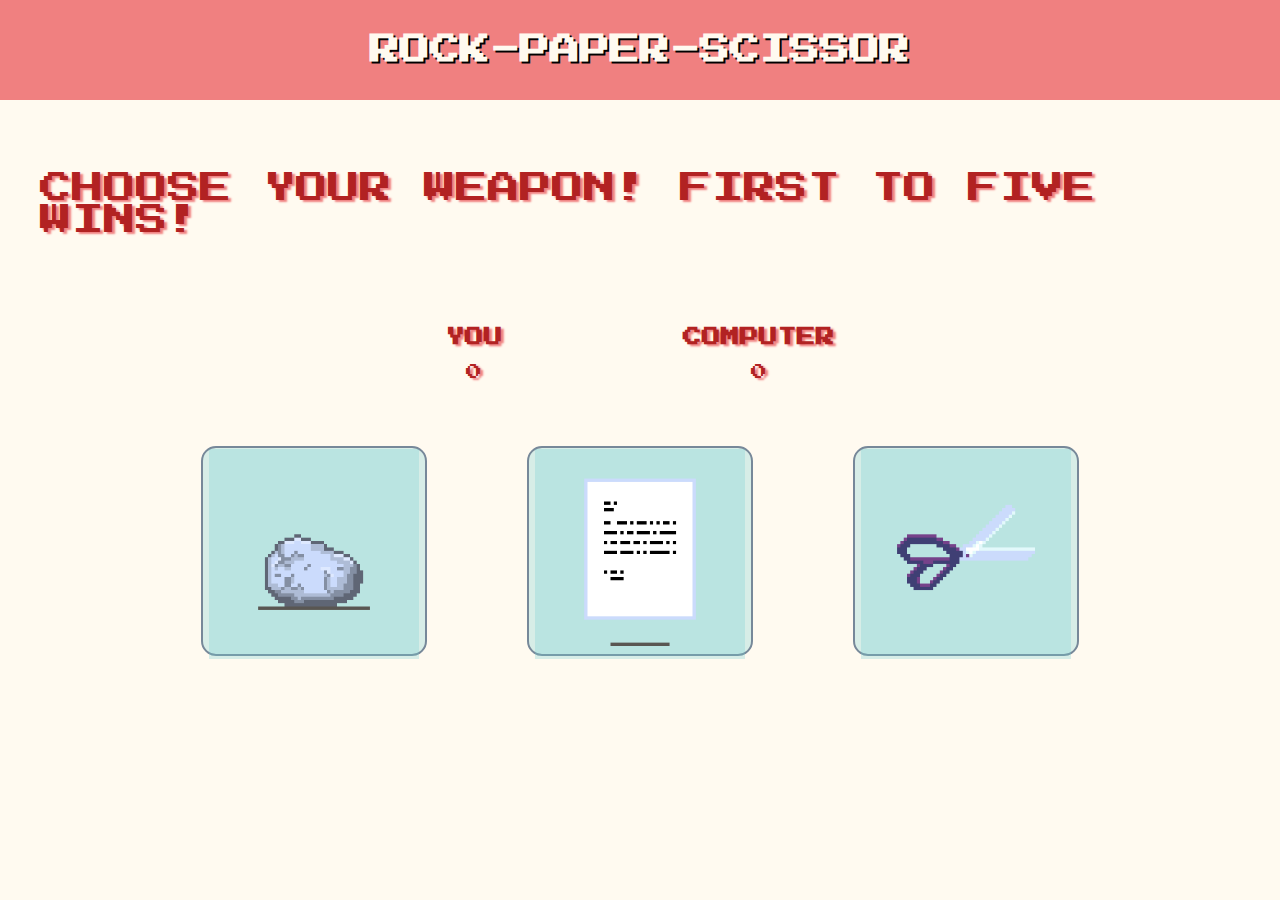
<file: index.html>
<!DOCTYPE html>
<html lang="en">
<head>
    <meta charset="UTF-8">
    <meta http-equiv="X-UA-Compatible" content="IE=edge">
    <meta name="viewport" content="width=device-width, initial-scale=1.0">
    <title>Document</title>
    <link rel="stylesheet" href="./style.css">
    <link rel="preconnect" href="https://fonts.googleapis.com">
    <link rel="preconnect" href="https://fonts.gstatic.com" crossorigin>
    <link href="https://fonts.googleapis.com/css2?family=Press+Start+2P&display=swap" rel="stylesheet">
    <script src="./script.js" defer></script>
</head>
<body>

    <div class="header">
        <h3>ROCK-PAPER-SCISSOR</h3>
    </div>

    <div class="scoreboard">
        <p class="roundWinner"> CHOOSE YOUR WEAPON! FIRST TO FIVE WINS!</p>
        
        <div class="scores">
    
            <div class="you">
                <h3>YOU</h3>
                <p>0</p>
            </div>
    
            <div class="comp">
                <h3>COMPUTER</h3>
                <p>0</p>
    
            </div>
    
        </div>

    </div>

    <div class="allButtons">
        <button><img src="./gifs/rock.gif">ROCK</button>
        <button><img src="./gifs/paper.gif">PAPER</button>
        <button><img src="./gifs/scissors.gif">SCISSOR</button>
    </div>

</body>
</html>
</file>
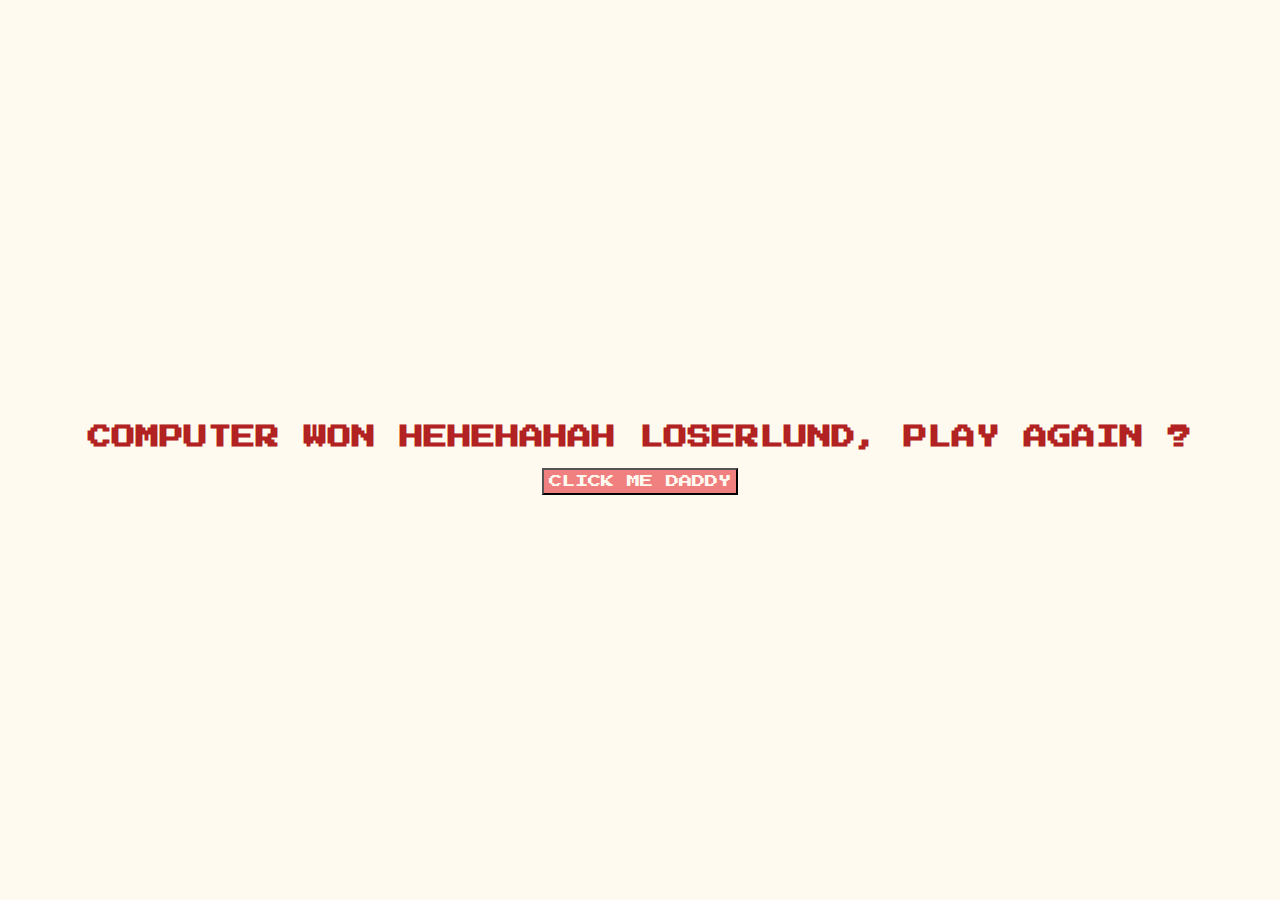
<file: playAgain/compWins.html>
<!DOCTYPE html>
<html lang="en">
<head>
    <meta charset="UTF-8">
    <meta http-equiv="X-UA-Compatible" content="IE=edge">
    <meta name="viewport" content="width=device-width, initial-scale=1.0">
    <link rel="stylesheet" href="./playAgainStyle.css">  
    <link rel="preconnect" href="https://fonts.googleapis.com">
    <link rel="preconnect" href="https://fonts.gstatic.com" crossorigin>
    <link href="https://fonts.googleapis.com/css2?family=Press+Start+2P&display=swap" rel="stylesheet">
    <script src="./playAgainscript.js" defer></script>

    <title>Document</title>
</head>
<body>

    <div class="playAgain">
        <h2>COMPUTER WON HEHEHAHAH LOSERLUND, PLAY AGAIN ?</h2>
        <button>CLICK ME DADDY</button>
    </div>
    
</body>
</html>
</file>
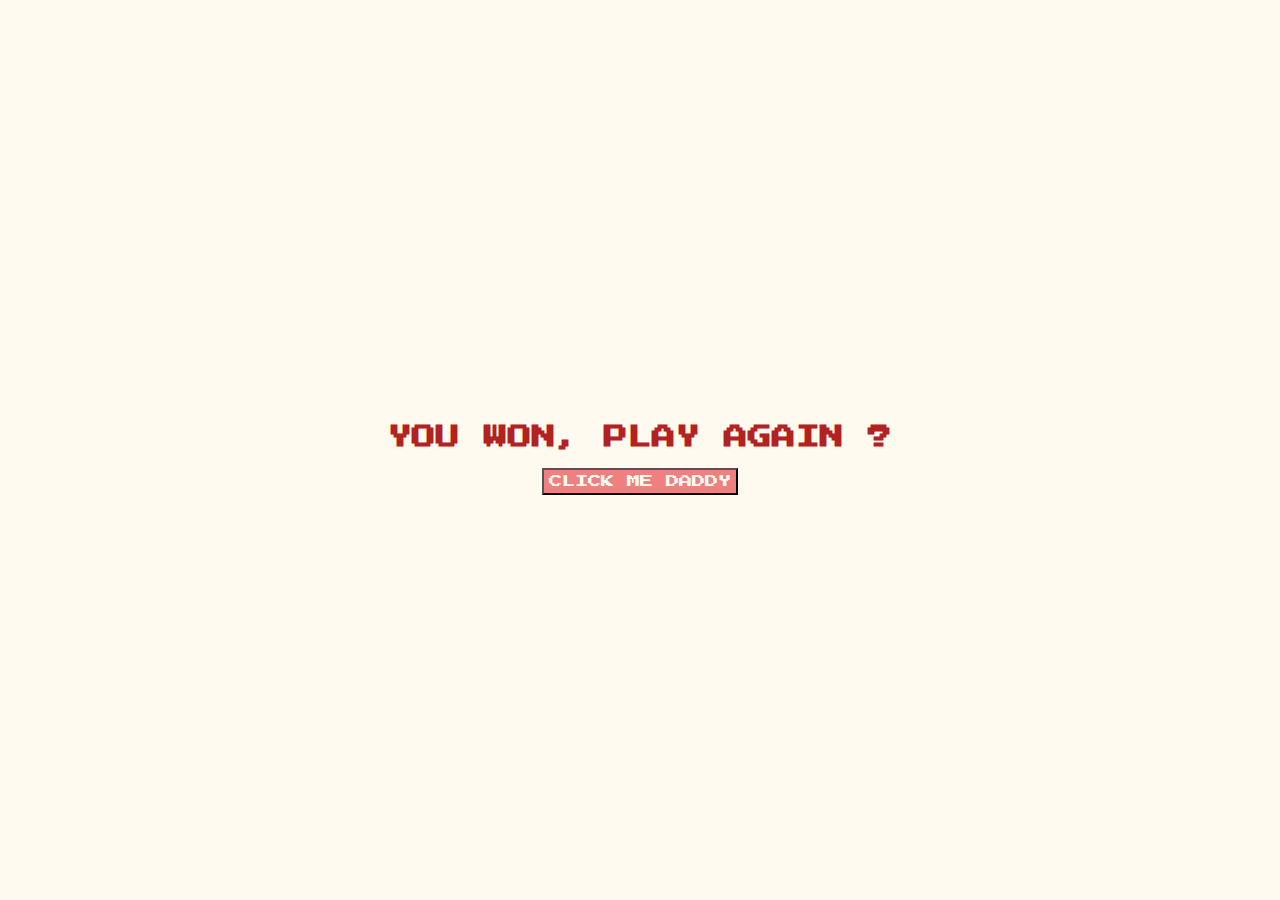
<file: playAgain/youWin.html>
<!DOCTYPE html>
<html lang="en">
<head>
    <meta charset="UTF-8">
    <meta http-equiv="X-UA-Compatible" content="IE=edge">
    <meta name="viewport" content="width=device-width, initial-scale=1.0">
    <link rel="stylesheet" href="./playAgainStyle.css">  
    <link rel="preconnect" href="https://fonts.googleapis.com">
    <link rel="preconnect" href="https://fonts.gstatic.com" crossorigin>
    <link href="https://fonts.googleapis.com/css2?family=Press+Start+2P&display=swap" rel="stylesheet">
    <script src="./playAgainscript.js" defer></script>

    <title>Document</title>
</head>
<body>

    <div class="playAgain">
        <h2>YOU WON, PLAY AGAIN ?</h2>
        <button>CLICK ME DADDY</button>
    </div>
    
</body>
</html>
</file>
<file: style.css>
body{
    margin: 0px;
    background: floralwhite;
    color: firebrick;
}

.header{
    background-color: lightcoral;
    font-family: 'Press Start 2P', cursive;
    color: floralwhite;
    display: flex;
    justify-content: center;
    align-items: center;
    height: 100px;
    font-size: 26px;
}

.header h3{
    text-shadow: 2px 2px 0px black;

}

.scoreboard{
    display: flex;
    flex-direction: column;
    align-items: center;
    text-shadow: 3px 2px 2px lightcoral;
}

.scoreboard .roundWinner{
    font-family: 'Press Start 2P', cursive ;
    font-size: xx-large ;
    padding: 40px;
}

.you ,.comp {
    font-family: 'Press Start 2P', cursive;
    font-weight: 100;
}
.you p, .comp p{
    text-align: center;
}
.scores{
    display: flex;
    gap: 180px;
}

.allButtons{
    display: flex;
    justify-content: center;
    gap: 100px;
    padding:50px;
}

.allButtons button, .allButtons img{
    width: auto;
    height: 210px;
    background-color: #76d0d34a;
    transition: all .07s ease;
    font-size: 0px;


}

.allButtons button{
    border: 2px solid lightslategrey;
    border-radius: 15px;
}

.clicked{
  transform: scale(1.2);
  border-color: #ffc600;
  box-shadow: 0px 0px 77px -22px lightskyblue;
}
</file>
<file: playAgain/playAgainStyle.css>
body{
    margin: 0px;
    background: floralwhite;
    color: firebrick;
    font-family: 'Press Start 2P', cursive;
    min-height: 100vh;
    display: flex;
    flex-direction: column;
    align-items: center;
    justify-content: center;

}

.playAgain{
    display: flex;
    flex-direction: column;
    align-items: center;
}

.playAgain button{
    font-family: 'Press Start 2P', cursive;
    padding: 5px;
    background-color: lightcoral;
    color: floralwhite;
}
</file>
